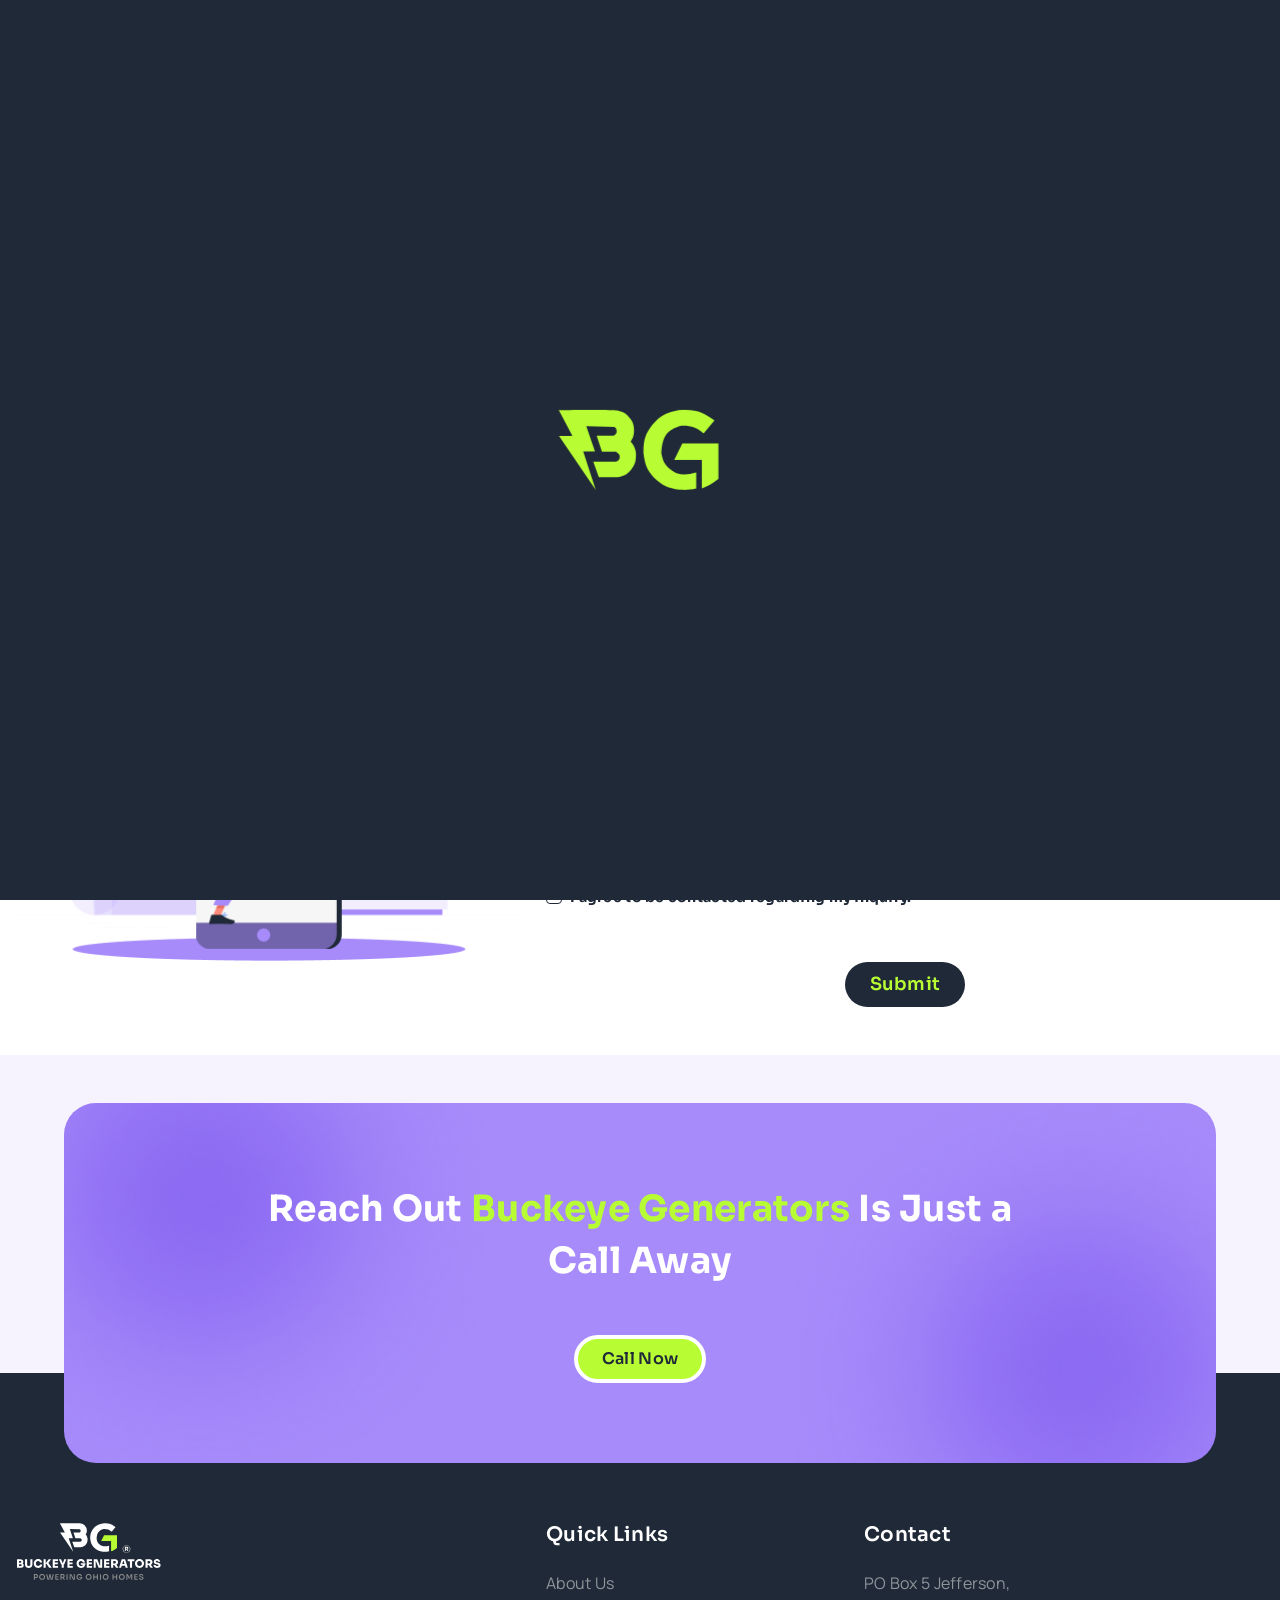
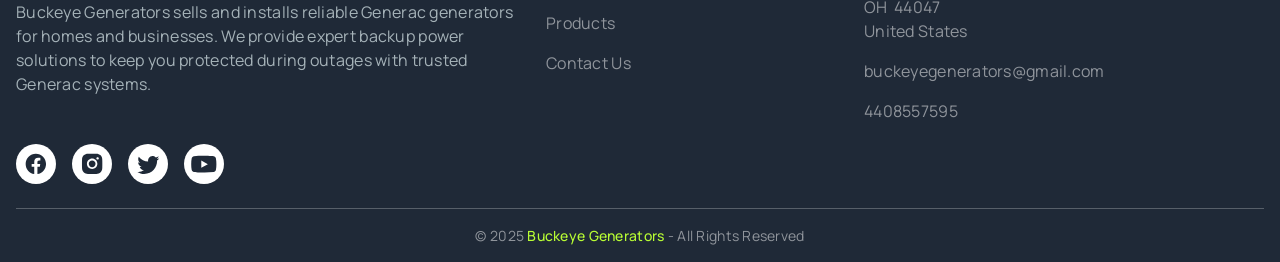
<file: html/contact-us.html>
<!DOCTYPE html>
<html lang="en">
   <head>
      <meta charset="UTF-8" />
      <meta name="viewport" content="width=device-width, initial-scale=1.0" />
      <!-- Website Favicon  -->
      <link rel="icon" href="../img/favicon.svg" />
      <!-- Bootstrap CSS File -->
      <link rel="stylesheet" href="../css/bootstrap.min.css" />
      <!-- Swiper JS CSS File -->
      <link
         rel="stylesheet"
         href="https://cdn.jsdelivr.net/npm/swiper@10/swiper-bundle.min.css"
      />
      <!-- Common Element CSS File -->
      <link rel="stylesheet" href="../css/common.css" />
      <!-- Custom CSS File -->
      <link rel="stylesheet" href="../css/style.css" />
      <title>Buckeye Generators | Generac Power Systems</title>
   </head>
   <body>
      <!-- Header Start -->
      <header
         class="bg-white py-2 px-3 position-sticky z-3 top-0 custom-shadow"
      >
         <!-- Navigation Bar -->
         <nav class="navbar navbar-expand-lg p-0 max-w-xxl">
            <div class="container-fluid p-0">
               <a class="navbar-brand" href="../html/contact-us.html">
                  <img
                     src="../img/logo.svg"
                     alt="Logo"
                     class="img-fluid logo"
                  />
               </a>
               <button
                  class="navbar-toggler border-0 shadow-none p-0"
                  type="button"
                  data-bs-toggle="offcanvas"
                  data-bs-target="#offcanvasNavbar"
                  aria-controls="offcanvasNavbar"
                  aria-label="Toggle navigation"
               >
                  <img src="../img/icon/ic-toggle-menu.svg" alt="" width="26" />
               </button>
               <div
                  class="offcanvas offcanvas-end"
                  tabindex="-1"
                  id="offcanvasNavbar"
                  aria-labelledby="offcanvasNavbarLabel"
               >
                  <div class="offcanvas-header">
                     <div class="offcanvas-title" id="offcanvasNavbarLabel">
                        <img
                           src="../img/logo.svg"
                           alt="Logo"
                           class="img-fluid logo"
                        />
                     </div>
                     <button
                        type="button"
                        class="btn-close shadow-none border-0 opacity-100"
                        data-bs-dismiss="offcanvas"
                        aria-label="Close"
                     ></button>
                  </div>
                  <div class="offcanvas-body">
                     <ul
                        class="navbar-nav justify-content-center align-items-lg-center gap-xl-3 gap-2 flex-grow-1 pe-3"
                     >
                        <li class="nav-item">
                           <a
                              class="nav-link px-4 py-2 rounded-pill fw-semibold"
                              aria-current="page"
                              href="../html/index.html"
                              >Home</a
                           >
                        </li>
                        <li class="nav-item">
                           <a
                              class="nav-link px-4 py-2 rounded-pill fw-semibold"
                              href="../html/about-us.html"
                              >About Us</a
                           >
                        </li>
                        <li class="nav-item">
                           <a
                              class="nav-link px-4 py-2 rounded-pill fw-semibold"
                              href="../html/products.html"
                              >Products</a
                           >
                        </li>
                        <li class="nav-item">
                           <a
                              class="nav-link px-4 py-2 rounded-pill fw-semibold active"
                              href="../html/contact-us.html"
                              >Contact Us</a
                           >
                        </li>
                     </ul>
                     <a
                        href="tel:4408557595"
                        class="text-decoration-none btn primary-btn py-2 px-4 rounded-pill d-flex align-items-center gap-2 mt-lg-0 mt-4"
                     >
                        <img src="../img/icon/ic-phone.svg" alt="Phone Icon" />
                        4408557595</a
                     >
                  </div>

                  <div class="offcanvas-footer text-center d-lg-none d-block">
                     <p class="px-3 py-2 mb-0">
                        &copy;2025
                        <span class="fw-semibold">Buckeye Generators</span> -
                        All Rights Reserved
                     </p>
                  </div>
               </div>
            </div>
         </nav>
      </header>
      <!-- Header End -->

      <!-- Hero Section Start -->
      <section
         class="about-hero-sec custom-shadow px-3 position-relative d-flex align-items-center justify-content-center overflow-hidden"
      >
         <h1 class="heading-font text-center fw-bold main-heading lh-sm z-1">
            Need Help? <br />
            <span class="secondary-text text-shadow"> Let’s Talk</span>
         </h1>

         <!-- Background Effect Shades -->
         <img
            src="../img/cta/bg-effect.png"
            alt="Background Effect"
            class="position-absolute effect-left d-md-block d-none"
         />

         <img
            src="../img/cta/bg-effect.png"
            alt="Background Effect"
            class="position-absolute effect-right d-md-block d-none"
         />
      </section>
      <!-- Hero Section End -->

      <!-- Contact Us Form Section Start -->
      <section class="bg-white py-5">
         <div class="max-w-xxl px-3">
            <h2
               class="text-center heading-font fw-bold sub-heading1 mb-sm-5 mb-4"
            >
               Get In Touch
            </h2>

            <div class="row g-4 justify-content-center">
               <div class="col-md-5 col-sm-8 order-md-1 order-2">
                  <img
                     src="../img/contact-us/1.png"
                     alt="Contact Illustration"
                     class="w-100 img-fluid"
                  />
               </div>

               <div class="col-md-7 order-md-2 order-1">
                  <form class="row g-3">
                     <div class="col-sm-6">
                        <label
                           for="fname"
                           class="form-label fw-bold heading-font mb-1"
                           >First Name<span>*</span></label
                        >
                        <input
                           type="text"
                           class="form-control shadow-none rounded-3 custom-shadow form-input"
                           id="fname"
                           name="fname"
                           required
                        />
                     </div>

                     <div class="col-sm-6">
                        <label
                           for="lname"
                           class="form-label fw-bold heading-font mb-1"
                           >Last Name</label
                        >
                        <input
                           type="text"
                           class="form-control shadow-none rounded-3 custom-shadow form-input"
                           id="lname"
                           name="lname"
                        />
                     </div>

                     <div class="col-sm-6">
                        <label
                           for="phone"
                           class="form-label fw-bold heading-font mb-1"
                           >Phone<span>*</span></label
                        >
                        <input
                           type="text"
                           class="form-control shadow-none rounded-3 custom-shadow form-input"
                           id="phone"
                           name="phone"
                           required
                        />
                     </div>

                     <div class="col-sm-6">
                        <label
                           for="email"
                           class="form-label fw-bold heading-font mb-1"
                           >Email<span>*</span></label
                        >
                        <input
                           type="email"
                           class="form-control shadow-none rounded-3 custom-shadow form-input"
                           id="email"
                           name="email"
                           required
                        />
                     </div>

                     <div class="col-12">
                        <label
                           for="interest"
                           class="form-label fw-bold heading-font mb-1"
                           >What product are you interest in</label
                        >
                        <textarea
                           class="form-control shadow-none rounded-3 custom-shadow form-input"
                           id="interest"
                           rows="3"
                           style="height: auto; resize: none"
                        ></textarea>
                     </div>

                     <div class="col-12">
                        <div class="form-check">
                           <input
                              class="form-check-input shadow-none"
                              type="checkbox"
                              value=""
                              id="inquiryCheck"
                           />
                           <label
                              class="form-check-label fw-bold heading-font mb-1 small"
                              for="inquiryCheck"
                           >
                              I agree to be contacted regarding my inquiry.
                           </label>
                        </div>
                     </div>

                     <button
                        type="submit"
                        class="btn primary-btn py-2 px-4 rounded-pill mt-sm-5 mt-4 heading-font fw-semibold mx-auto col-auto"
                        style="font-size: var(--fs-18)"
                     >
                        Submit
                     </button>
                  </form>
               </div>
            </div>
         </div>
      </section>
      <!-- Contact Us Form Section End -->

      <!-- CTA Section Start -->
      <section
         class="cta-sec mx-auto rounded-5 position-relative overflow-hidden mt-5"
      >
         <div
            class="position-relative z-1 d-flex align-items-center justify-content-center flex-column"
         >
            <h2
               class="fw-bold col-xxl-6 col-lg-9 text-center mx-auto text-white heading-font cta-heading mb-0"
            >
               Reach Out
               <span class="secondary-text">Buckeye Generators</span> Is Just a
               Call Away
            </h2>
            <a
               href="tel:4408557595"
               class="btn secondary-btn px-4 py-2 fw-semibold rounded-pill mt-sm-5 mt-4 border border-4 border-white"
            >
               Call Now
            </a>
         </div>

         <!-- Background Effect Shades -->
         <img
            src="../img/cta/bg-effect.png"
            alt="Background Effect"
            class="position-absolute effect-left"
         />

         <img
            src="../img/cta/bg-effect.png"
            alt="Background Effect"
            class="position-absolute effect-right"
         />
      </section>
      <!-- CTA Section End -->

      <!-- Footer Start -->
      <footer class="primary-bg pb-3">
         <div class="max-w-xxl px-3">
            <div class="row g-4 justify-content-between">
               <div class="col-md-5 text-md-start text-center">
                  <a href="../html/contact-us.html">
                     <img
                        src="../img/logo-white.svg"
                        alt="Logo"
                        class="logo mb-3"
                     />
                  </a>
                  <p class="paragraph-text mb-sm-5 mb-4">
                     Buckeye Generators sells and installs reliable Generac
                     generators for homes and businesses. We provide expert
                     backup power solutions to keep you protected during outages
                     with trusted Generac systems.
                  </p>

                  <div
                     class="d-md-flex d-none gap-3 align-items-center justify-content-start social-links"
                  >
                     <a
                        href="#"
                        class="bg-white d-flex justify-content-center align-items-center rounded-circle"
                     >
                        <img src="../img/icon/ic-fb.svg" alt="Facebook Icon" />
                     </a>
                     <a
                        href="#"
                        class="bg-white d-flex justify-content-center align-items-center rounded-circle"
                     >
                        <img
                           src="../img/icon/ic-insta.svg"
                           alt="Instagram Icon"
                        />
                     </a>
                     <a
                        href="#"
                        class="bg-white d-flex justify-content-center align-items-center rounded-circle"
                     >
                        <img
                           src="../img/icon/ic-twitter.svg"
                           alt="Twitter Icon"
                        />
                     </a>
                     <a
                        href="#"
                        class="bg-white d-flex justify-content-center align-items-center rounded-circle"
                     >
                        <img
                           src="../img/icon/ic-youtube.svg"
                           alt="Youtube Icon"
                        />
                     </a>
                  </div>
               </div>

               <div class="col-md-3 col-6">
                  <h5 class="text-white fw-semibold heading-font fs-20 mb-3">
                     Quick Links
                  </h5>

                  <ul class="navbar-nav">
                     <li>
                        <a
                           href="../html/about-us.html"
                           class="text-white-50 nav-link"
                           >About Us</a
                        >
                     </li>

                     <li>
                        <a
                           href="../html/products.html"
                           class="text-white-50 nav-link"
                           >Products</a
                        >
                     </li>
                     <li>
                        <a
                           href="../html/contact-us.html"
                           class="text-white-50 nav-link"
                           >Contact Us</a
                        >
                     </li>
                  </ul>
               </div>

               <div class="col-md-3 col-6">
                  <h5 class="text-white fw-semibold heading-font fs-20 mb-3">
                     Contact
                  </h5>

                  <ul class="navbar-nav">
                     <li>
                        <address
                           class="text-white-50 nav-link mb-0 cursor-pointer"
                        >
                           PO Box 5 Jefferson, <br />
                           OH  44047 <br />
                           United States
                        </address>
                     </li>

                     <li>
                        <a
                           href="mailto:buckeyegenerators@gmail.com"
                           class="text-white-50 nav-link"
                           >buckeyegenerators@gmail.com
                        </a>
                     </li>
                     <li>
                        <a href="tel:4408557595" class="text-white-50 nav-link">
                           4408557595</a
                        >
                     </li>
                  </ul>
               </div>

               <div class="col">
                  <div
                     class="d-md-none d-flex gap-3 align-items-center justify-content-center social-links"
                  >
                     <a
                        href="#"
                        class="bg-white d-flex justify-content-center align-items-center rounded-circle"
                     >
                        <img src="../img/icon/ic-fb.svg" alt="Facebook Icon" />
                     </a>
                     <a
                        href="#"
                        class="bg-white d-flex justify-content-center align-items-center rounded-circle"
                     >
                        <img
                           src="../img/icon/ic-insta.svg"
                           alt="Instagram Icon"
                        />
                     </a>
                     <a
                        href="#"
                        class="bg-white d-flex justify-content-center align-items-center rounded-circle"
                     >
                        <img
                           src="../img/icon/ic-twitter.svg"
                           alt="Twitter Icon"
                        />
                     </a>
                     <a
                        href="#"
                        class="bg-white d-flex justify-content-center align-items-center rounded-circle"
                     >
                        <img
                           src="../img/icon/ic-youtube.svg"
                           alt="Youtube Icon"
                        />
                     </a>
                  </div>
               </div>
            </div>

            <hr class="text-white mt-4" />
            <p class="text-white-50 small text-center mb-0">
               © 2025
               <span class="secondary-text fw-medium">Buckeye Generators</span>
               - All Rights Reserved
            </p>
         </div>
      </footer>
      <!-- Footer End -->

      <!-- Page Loading Section Start -->
      <section
         id="page-loader"
         class="position-fixed top-0 start-0 w-100 min-vh-100 primary-bg d-flex justify-content-center align-items-center"
         style="z-index: 9999"
      >
         <img src="../img/favicon.svg" alt="Logo" class="loader-animation" />
      </section>
      <!-- Page Loading Section End -->

      <!-- Back to top button Start -->
      <button
         id="back-to-top"
         class="btn p-0 bg-transparent position-fixed back2top border-0 shadow-none z-5 d-none"
         aria-label="Back to top"
      >
         <img
            src="../img/icon/ic-back2top.svg"
            alt="Back to top"
            style="width: 100%; height: 100%"
            class="rounded-circle"
         />
      </button>
      <!-- Back to top button End -->

      <!-- JavaScript Scripts -->
      <script src="../js/main.js"></script>
      <script src="https://cdn.jsdelivr.net/npm/@popperjs/core@2.11.8/dist/umd/popper.min.js"></script>
      <script src="https://cdn.jsdelivr.net/npm/bootstrap@5.3.6/dist/js/bootstrap.min.js"></script>
      <!-- Swiper JS -->
      <script src="https://cdn.jsdelivr.net/npm/swiper@11/swiper-bundle.min.js"></script>

      <script>
         const swiper = new Swiper(".mySwiper", {
            slidesPerView: 3,
            spaceBetween: 20,
            pagination: {
               el: ".swiper-pagination",
               clickable: true,
            },
            loop: true,
            autoplay: {
               delay: 3000,
               disableOnInteraction: false,
            },
            breakpoints: {
               // Responsive behavior
               1024: {
                  slidesPerView: 3,
               },
               768: {
                  slidesPerView: 2,
               },
               624: {
                  slidesPerView: 2,
               },
               0: {
                  slidesPerView: 1,
               },
            },
         });
      </script>
   </body>
</html>
</file>
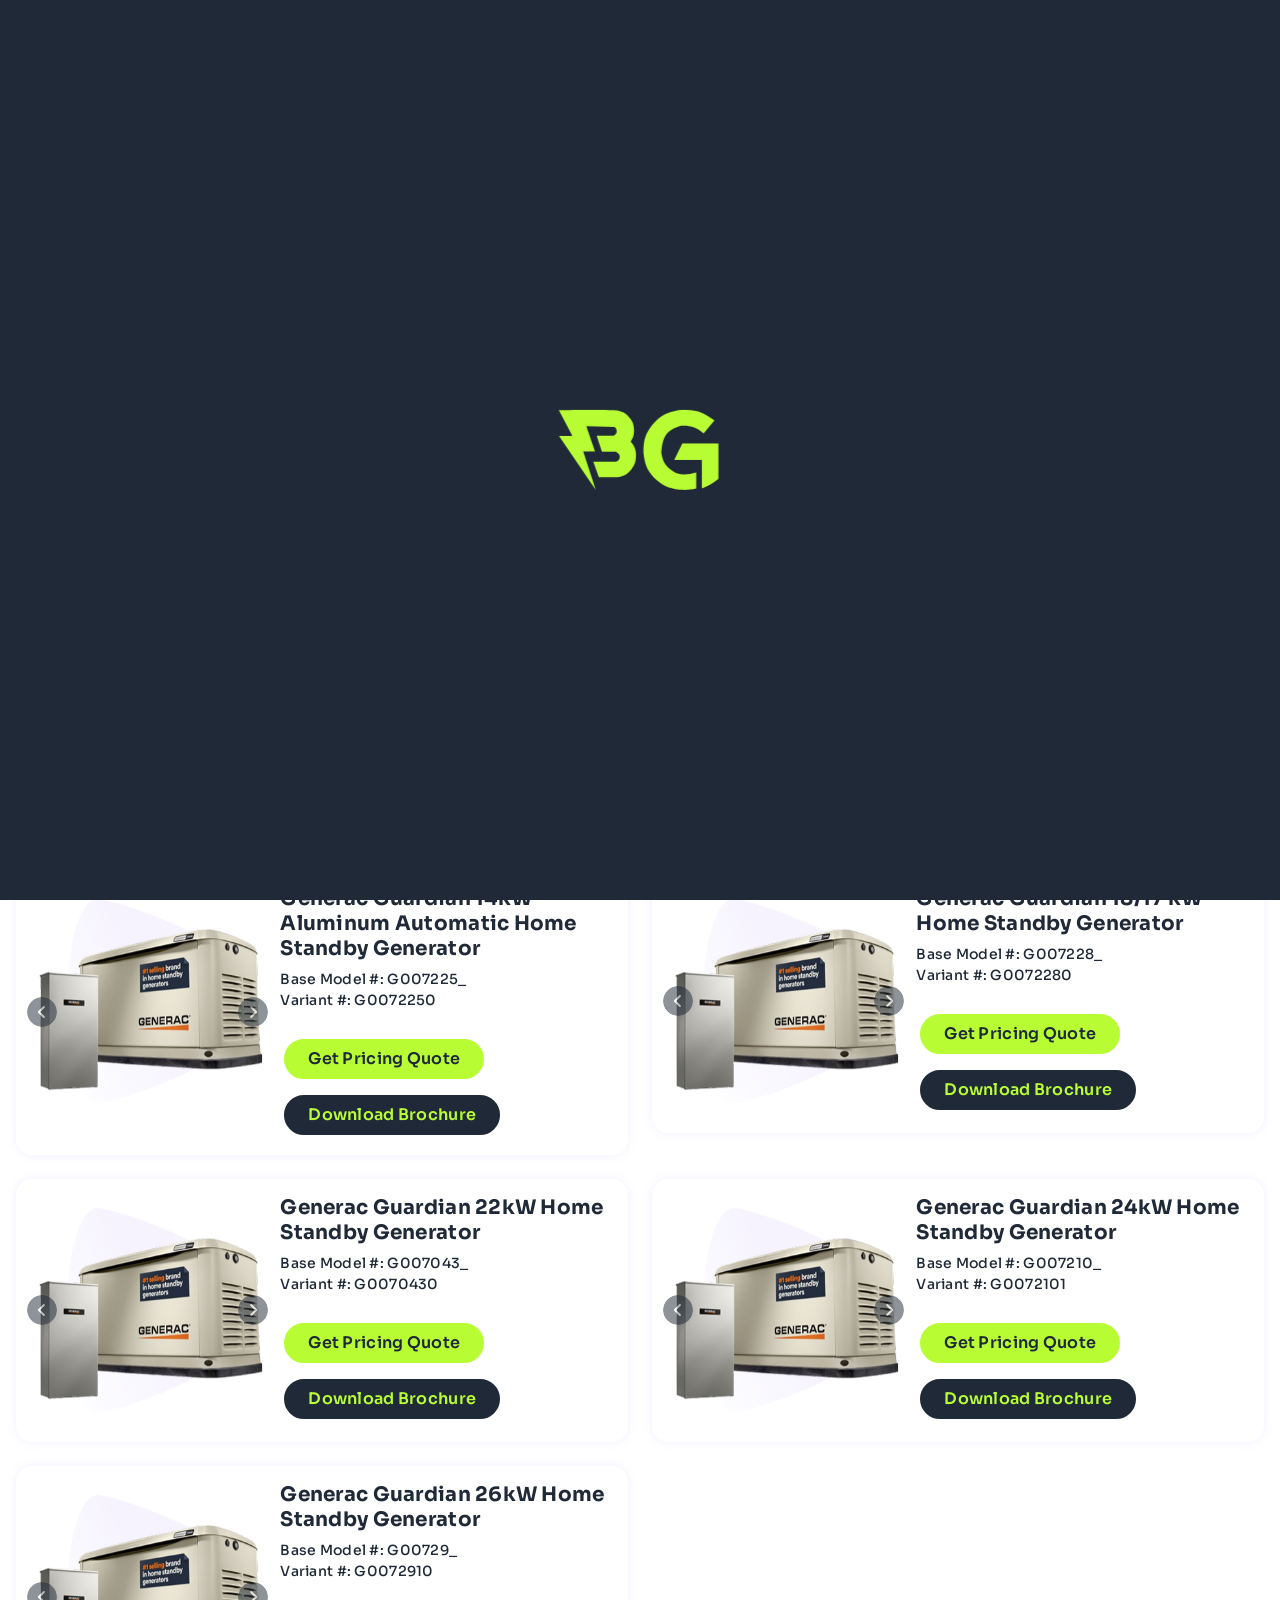
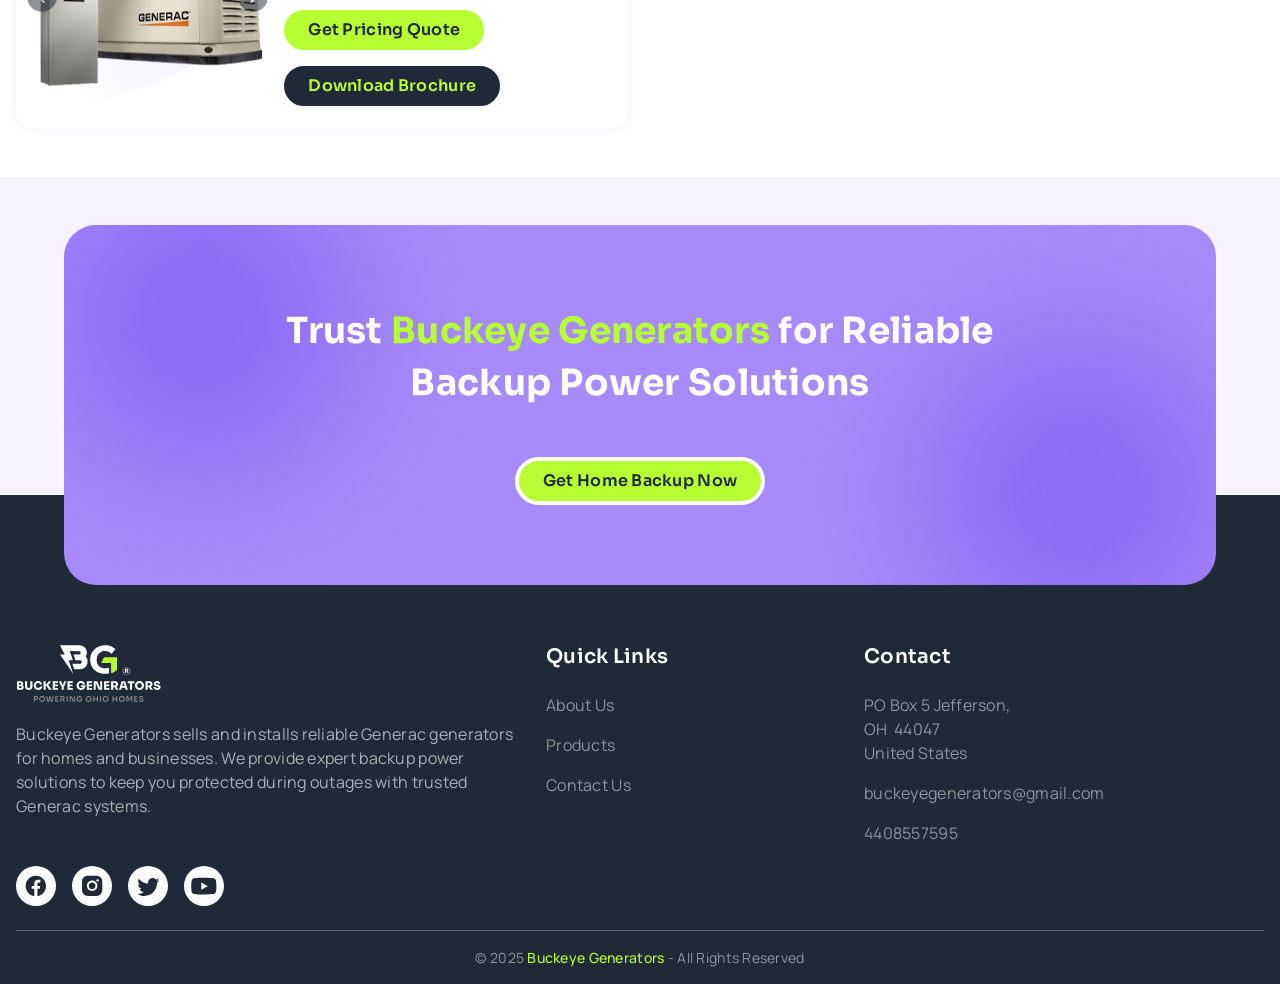
<file: html/products.html>
<!DOCTYPE html>
<html lang="en">
   <head>
      <meta charset="UTF-8" />
      <meta name="viewport" content="width=device-width, initial-scale=1.0" />
      <!-- Website Favicon  -->
      <link rel="icon" href="../img/favicon.svg" />
      <!-- Bootstrap CSS File -->
      <link rel="stylesheet" href="../css/bootstrap.min.css" />
      <!-- Swiper JS CSS File -->
      <link
         rel="stylesheet"
         href="https://cdn.jsdelivr.net/npm/swiper@10/swiper-bundle.min.css"
      />
      <!-- Common Element CSS File -->
      <link rel="stylesheet" href="../css/common.css" />
      <!-- Custom CSS File -->
      <link rel="stylesheet" href="../css/style.css" />
      <title>Buckeye Generators | Generac Power Systems</title>
   </head>
   <body>
      <!-- Header Start -->
      <header
         class="bg-white py-2 px-3 position-sticky z-3 top-0 custom-shadow"
      >
         <!-- Navigation Bar -->
         <nav class="navbar navbar-expand-lg p-0 max-w-xxl">
            <div class="container-fluid p-0">
               <a class="navbar-brand" href="../html/products.html">
                  <img
                     src="../img/logo.svg"
                     alt="Logo"
                     class="img-fluid logo"
                  />
               </a>
               <button
                  class="navbar-toggler border-0 shadow-none p-0"
                  type="button"
                  data-bs-toggle="offcanvas"
                  data-bs-target="#offcanvasNavbar"
                  aria-controls="offcanvasNavbar"
                  aria-label="Toggle navigation"
               >
                  <img src="../img/icon/ic-toggle-menu.svg" alt="" width="26" />
               </button>
               <div
                  class="offcanvas offcanvas-end"
                  tabindex="-1"
                  id="offcanvasNavbar"
                  aria-labelledby="offcanvasNavbarLabel"
               >
                  <div class="offcanvas-header">
                     <div class="offcanvas-title" id="offcanvasNavbarLabel">
                        <img
                           src="../img/logo.svg"
                           alt="Logo"
                           class="img-fluid logo"
                        />
                     </div>
                     <button
                        type="button"
                        class="btn-close shadow-none border-0 opacity-100"
                        data-bs-dismiss="offcanvas"
                        aria-label="Close"
                     ></button>
                  </div>
                  <div class="offcanvas-body">
                     <ul
                        class="navbar-nav justify-content-center align-items-lg-center gap-xl-3 gap-2 flex-grow-1 pe-3"
                     >
                        <li class="nav-item">
                           <a
                              class="nav-link px-4 py-2 rounded-pill fw-semibold"
                              aria-current="page"
                              href="../html/index.html"
                              >Home</a
                           >
                        </li>
                        <li class="nav-item">
                           <a
                              class="nav-link px-4 py-2 rounded-pill fw-semibold"
                              href="../html/about-us.html"
                              >About Us</a
                           >
                        </li>
                        <li class="nav-item">
                           <a
                              class="nav-link px-4 py-2 rounded-pill fw-semibold active"
                              href="../html/products.html"
                              >Products</a
                           >
                        </li>
                        <li class="nav-item">
                           <a
                              class="nav-link px-4 py-2 rounded-pill fw-semibold"
                              href="../html/contact-us.html"
                              >Contact Us</a
                           >
                        </li>
                     </ul>
                     <a
                        href="tel:4408557595"
                        class="text-decoration-none btn primary-btn py-2 px-4 rounded-pill d-flex align-items-center gap-2 mt-lg-0 mt-4"
                     >
                        <img src="../img/icon/ic-phone.svg" alt="Phone Icon" />
                        4408557595</a
                     >
                  </div>

                  <div class="offcanvas-footer text-center d-lg-none d-block">
                     <p class="px-3 py-2 mb-0">
                        &copy;2025
                        <span class="fw-semibold">Buckeye Generators</span> -
                        All Rights Reserved
                     </p>
                  </div>
               </div>
            </div>
         </nav>
      </header>
      <!-- Header End -->

      <!-- Hero Section Start -->
      <section
         class="about-hero-sec custom-shadow px-3 position-relative d-flex align-items-center justify-content-center overflow-hidden"
      >
         <h1 class="heading-font text-center fw-bold main-heading lh-sm z-1">
            Generac Air-Cooled <br />
            <span class="secondary-text text-shadow">Power Solutions </span>
         </h1>

         <!-- Background Effect Shades -->
         <img
            src="../img/cta/bg-effect.png"
            alt="Background Effect"
            class="position-absolute effect-left d-md-block d-none"
         />

         <img
            src="../img/cta/bg-effect.png"
            alt="Background Effect"
            class="position-absolute effect-right d-md-block d-none"
         />
      </section>
      <!-- Hero Section End -->

      <!-- Products Section Start -->
      <section class="bg-white py-5">
         <div class="max-w-xxl px-3">
            <h2
               class="text-center heading-font fw-bold sub-heading1 mb-sm-5 mb-4"
            >
               Standby Generators
            </h2>

            <div class="row g-4">
               <div class="col-lg-6">
                  <div class="custom-shadow p-3 rounded-4">
                     <div class="row g-3">
                        <div
                           id="product1Carousel"
                           class="carousel slide col-sm-5 rounded-4"
                           data-bs-ride="carousel"
                        >
                           <div class="carousel-inner">
                              <div class="carousel-item active h-100">
                                 <img
                                    src="../img/products/product1.png"
                                    class="d-block w-100 img-fluid h-100 object-fit-scale"
                                    alt="Product Image"
                                 />
                              </div>

                              <div class="carousel-item h-100">
                                 <img
                                    src="../img/products/details/1.png"
                                    class="d-block w-100 img-fluid h-100 object-fit-scale"
                                    alt="Product Image"
                                 />
                              </div>

                              <div class="carousel-item h-100">
                                 <img
                                    src="../img/products/details/2.png"
                                    class="d-block w-100 img-fluid h-100 object-fit-scale"
                                    alt="Product Image"
                                 />
                              </div>

                              <div class="carousel-item h-100">
                                 <img
                                    src="../img/products/details/3.png"
                                    class="d-block w-100 img-fluid h-100 object-fit-scale"
                                    alt="Product Image"
                                 />
                              </div>

                              <div class="carousel-item h-100">
                                 <img
                                    src="../img/products/details/4.png"
                                    class="d-block w-100 img-fluid h-100 object-fit-scale"
                                    alt="Product Image"
                                 />
                              </div>

                              <div class="carousel-item h-100">
                                 <img
                                    src="../img/products/details/5.png"
                                    class="d-block w-100 img-fluid h-100 object-fit-scale"
                                    alt="Product Image"
                                 />
                              </div>

                              <div class="carousel-item h-100">
                                 <img
                                    src="../img/products/details/6.png"
                                    class="d-block w-100 img-fluid h-100 object-fit-scale"
                                    alt="Product Image"
                                 />
                              </div>

                              <div class="carousel-item h-100">
                                 <img
                                    src="../img/products/details/7.png"
                                    class="d-block w-100 img-fluid h-100 object-fit-scale"
                                    alt="Product Image"
                                 />
                              </div>
                           </div>
                           <button
                              class="carousel-control-prev"
                              type="button"
                              data-bs-target="#product1Carousel"
                              data-bs-slide="prev"
                           >
                              <span
                                 class="carousel-control-prev-icon"
                                 aria-hidden="true"
                              ></span>
                              <span class="visually-hidden">Previous</span>
                           </button>
                           <button
                              class="carousel-control-next"
                              type="button"
                              data-bs-target="#product1Carousel"
                              data-bs-slide="next"
                           >
                              <span
                                 class="carousel-control-next-icon"
                                 aria-hidden="true"
                              ></span>
                              <span class="visually-hidden">Next</span>
                           </button>
                        </div>

                        <div class="col-sm-7">
                           <h5 class="fw-bold heading-font lh-sm mb-2">
                              Generac Guardian 10kW Home Standby Generator
                           </h5>

                           <p class="mb-0 small heading-font fw-medium">
                              Base Model #: G007172_
                           </p>
                           <p class="mb-0 small heading-font fw-medium">
                              Variant #: G0071720
                           </p>

                           <div
                              class="d-flex align-items-center gap-2 flex-wrap mt-4"
                           >
                              <button
                                 class="btn secondary-btn px-4 py-2 fw-semibold rounded-pill border border-4 border-white"
                                 data-bs-toggle="modal"
                                 data-bs-target="#pricingModal"
                              >
                                 Get Pricing Quote
                              </button>

                              <button
                                 class="btn primary-btn px-4 py-2 fw-semibold rounded-pill border border-4 border-white text-nowrap"
                              >
                                 Download Brochure
                              </button>
                           </div>
                        </div>
                     </div>
                  </div>
               </div>

               <div class="col-lg-6">
                  <div class="custom-shadow p-3 rounded-4">
                     <div class="row g-3">
                        <div
                           id="product2Carousel"
                           class="carousel slide col-sm-5 rounded-4"
                           data-bs-ride="carousel"
                        >
                           <div class="carousel-inner">
                              <div class="carousel-item active h-100">
                                 <img
                                    src="../img/products/product2.png"
                                    class="d-block w-100 img-fluid h-100 object-fit-scale"
                                    alt="Product Image"
                                 />
                              </div>

                              <div class="carousel-item h-100">
                                 <img
                                    src="../img/products/details/1.png"
                                    class="d-block w-100 img-fluid h-100 object-fit-scale"
                                    alt="Product Image"
                                 />
                              </div>

                              <div class="carousel-item h-100">
                                 <img
                                    src="../img/products/details/2.png"
                                    class="d-block w-100 img-fluid h-100 object-fit-scale"
                                    alt="Product Image"
                                 />
                              </div>

                              <div class="carousel-item h-100">
                                 <img
                                    src="../img/products/details/3.png"
                                    class="d-block w-100 img-fluid h-100 object-fit-scale"
                                    alt="Product Image"
                                 />
                              </div>

                              <div class="carousel-item h-100">
                                 <img
                                    src="../img/products/details/4.png"
                                    class="d-block w-100 img-fluid h-100 object-fit-scale"
                                    alt="Product Image"
                                 />
                              </div>

                              <div class="carousel-item h-100">
                                 <img
                                    src="../img/products/details/5.png"
                                    class="d-block w-100 img-fluid h-100 object-fit-scale"
                                    alt="Product Image"
                                 />
                              </div>

                              <div class="carousel-item h-100">
                                 <img
                                    src="../img/products/details/6.png"
                                    class="d-block w-100 img-fluid h-100 object-fit-scale"
                                    alt="Product Image"
                                 />
                              </div>

                              <div class="carousel-item h-100">
                                 <img
                                    src="../img/products/details/7.png"
                                    class="d-block w-100 img-fluid h-100 object-fit-scale"
                                    alt="Product Image"
                                 />
                              </div>
                           </div>
                           <button
                              class="carousel-control-prev"
                              type="button"
                              data-bs-target="#product2Carousel"
                              data-bs-slide="prev"
                           >
                              <span
                                 class="carousel-control-prev-icon"
                                 aria-hidden="true"
                              ></span>
                              <span class="visually-hidden">Previous</span>
                           </button>
                           <button
                              class="carousel-control-next"
                              type="button"
                              data-bs-target="#product2Carousel"
                              data-bs-slide="next"
                           >
                              <span
                                 class="carousel-control-next-icon"
                                 aria-hidden="true"
                              ></span>
                              <span class="visually-hidden">Next</span>
                           </button>
                        </div>

                        <div class="col-sm-7">
                           <h5 class="fw-bold heading-font lh-sm mb-2">
                              Generac Guardian 14kW Home Standby Generator
                           </h5>

                           <p class="mb-0 small heading-font fw-medium">
                              Base Model #: G0072240_
                           </p>
                           <p class="mb-0 small heading-font fw-medium">
                              Variant #: G0072240
                           </p>

                           <div
                              class="d-flex align-items-center gap-2 flex-wrap mt-4"
                           >
                              <button
                                 class="btn secondary-btn px-4 py-2 fw-semibold rounded-pill border border-4 border-white"
                                 data-bs-toggle="modal"
                                 data-bs-target="#pricingModal"
                              >
                                 Get Pricing Quote
                              </button>

                              <button
                                 class="btn primary-btn px-4 py-2 fw-semibold rounded-pill border border-4 border-white text-nowrap"
                              >
                                 Download Brochure
                              </button>
                           </div>
                        </div>
                     </div>
                  </div>
               </div>

               <div class="col-lg-6">
                  <div class="custom-shadow p-3 rounded-4">
                     <div class="row g-3">
                        <div
                           id="product3Carousel"
                           class="carousel slide col-sm-5 rounded-4"
                           data-bs-ride="carousel"
                        >
                           <div class="carousel-inner">
                              <div class="carousel-item active h-100">
                                 <img
                                    src="../img/products/product2.png"
                                    class="d-block w-100 img-fluid h-100 object-fit-scale"
                                    alt="Product Image"
                                 />
                              </div>

                              <div class="carousel-item h-100">
                                 <img
                                    src="../img/products/details/1.png"
                                    class="d-block w-100 img-fluid h-100 object-fit-scale"
                                    alt="Product Image"
                                 />
                              </div>

                              <div class="carousel-item h-100">
                                 <img
                                    src="../img/products/details/2.png"
                                    class="d-block w-100 img-fluid h-100 object-fit-scale"
                                    alt="Product Image"
                                 />
                              </div>

                              <div class="carousel-item h-100">
                                 <img
                                    src="../img/products/details/3.png"
                                    class="d-block w-100 img-fluid h-100 object-fit-scale"
                                    alt="Product Image"
                                 />
                              </div>

                              <div class="carousel-item h-100">
                                 <img
                                    src="../img/products/details/4.png"
                                    class="d-block w-100 img-fluid h-100 object-fit-scale"
                                    alt="Product Image"
                                 />
                              </div>

                              <div class="carousel-item h-100">
                                 <img
                                    src="../img/products/details/5.png"
                                    class="d-block w-100 img-fluid h-100 object-fit-scale"
                                    alt="Product Image"
                                 />
                              </div>

                              <div class="carousel-item h-100">
                                 <img
                                    src="../img/products/details/6.png"
                                    class="d-block w-100 img-fluid h-100 object-fit-scale"
                                    alt="Product Image"
                                 />
                              </div>

                              <div class="carousel-item h-100">
                                 <img
                                    src="../img/products/details/7.png"
                                    class="d-block w-100 img-fluid h-100 object-fit-scale"
                                    alt="Product Image"
                                 />
                              </div>
                           </div>
                           <button
                              class="carousel-control-prev"
                              type="button"
                              data-bs-target="#product3Carousel"
                              data-bs-slide="prev"
                           >
                              <span
                                 class="carousel-control-prev-icon"
                                 aria-hidden="true"
                              ></span>
                              <span class="visually-hidden">Previous</span>
                           </button>
                           <button
                              class="carousel-control-next"
                              type="button"
                              data-bs-target="#product3Carousel"
                              data-bs-slide="next"
                           >
                              <span
                                 class="carousel-control-next-icon"
                                 aria-hidden="true"
                              ></span>
                              <span class="visually-hidden">Next</span>
                           </button>
                        </div>

                        <div class="col-sm-7">
                           <h5 class="fw-bold heading-font lh-sm mb-2">
                              Generac Guardian 14kW Aluminum Automatic Home
                              Standby Generator
                           </h5>

                           <p class="mb-0 small heading-font fw-medium">
                              Base Model #: G007225_
                           </p>
                           <p class="mb-0 small heading-font fw-medium">
                              Variant #: G0072250
                           </p>

                           <div
                              class="d-flex align-items-center gap-2 flex-wrap mt-4"
                           >
                              <button
                                 class="btn secondary-btn px-4 py-2 fw-semibold rounded-pill border border-4 border-white"
                                 data-bs-toggle="modal"
                                 data-bs-target="#pricingModal"
                              >
                                 Get Pricing Quote
                              </button>

                              <button
                                 class="btn primary-btn px-4 py-2 fw-semibold rounded-pill border border-4 border-white text-nowrap"
                              >
                                 Download Brochure
                              </button>
                           </div>
                        </div>
                     </div>
                  </div>
               </div>

               <div class="col-lg-6">
                  <div class="custom-shadow p-3 rounded-4">
                     <div class="row g-3">
                        <div
                           id="product4Carousel"
                           class="carousel slide col-sm-5 rounded-4"
                           data-bs-ride="carousel"
                        >
                           <div class="carousel-inner">
                              <div class="carousel-item active h-100">
                                 <img
                                    src="../img/products/product2.png"
                                    class="d-block w-100 img-fluid h-100 object-fit-scale"
                                    alt="Product Image"
                                 />
                              </div>

                              <div class="carousel-item h-100">
                                 <img
                                    src="../img/products/details/1.png"
                                    class="d-block w-100 img-fluid h-100 object-fit-scale"
                                    alt="Product Image"
                                 />
                              </div>

                              <div class="carousel-item h-100">
                                 <img
                                    src="../img/products/details/2.png"
                                    class="d-block w-100 img-fluid h-100 object-fit-scale"
                                    alt="Product Image"
                                 />
                              </div>

                              <div class="carousel-item h-100">
                                 <img
                                    src="../img/products/details/3.png"
                                    class="d-block w-100 img-fluid h-100 object-fit-scale"
                                    alt="Product Image"
                                 />
                              </div>

                              <div class="carousel-item h-100">
                                 <img
                                    src="../img/products/details/4.png"
                                    class="d-block w-100 img-fluid h-100 object-fit-scale"
                                    alt="Product Image"
                                 />
                              </div>

                              <div class="carousel-item h-100">
                                 <img
                                    src="../img/products/details/5.png"
                                    class="d-block w-100 img-fluid h-100 object-fit-scale"
                                    alt="Product Image"
                                 />
                              </div>

                              <div class="carousel-item h-100">
                                 <img
                                    src="../img/products/details/6.png"
                                    class="d-block w-100 img-fluid h-100 object-fit-scale"
                                    alt="Product Image"
                                 />
                              </div>

                              <div class="carousel-item h-100">
                                 <img
                                    src="../img/products/details/7.png"
                                    class="d-block w-100 img-fluid h-100 object-fit-scale"
                                    alt="Product Image"
                                 />
                              </div>
                           </div>
                           <button
                              class="carousel-control-prev"
                              type="button"
                              data-bs-target="#product4Carousel"
                              data-bs-slide="prev"
                           >
                              <span
                                 class="carousel-control-prev-icon"
                                 aria-hidden="true"
                              ></span>
                              <span class="visually-hidden">Previous</span>
                           </button>
                           <button
                              class="carousel-control-next"
                              type="button"
                              data-bs-target="#product4Carousel"
                              data-bs-slide="next"
                           >
                              <span
                                 class="carousel-control-next-icon"
                                 aria-hidden="true"
                              ></span>
                              <span class="visually-hidden">Next</span>
                           </button>
                        </div>

                        <div class="col-sm-7">
                           <h5 class="fw-bold heading-font lh-sm mb-2">
                              Generac Guardian 18/17 kW Home Standby Generator
                           </h5>

                           <p class="mb-0 small heading-font fw-medium">
                              Base Model #: G007228_
                           </p>
                           <p class="mb-0 small heading-font fw-medium">
                              Variant #: G0072280
                           </p>

                           <div
                              class="d-flex align-items-center gap-2 flex-wrap mt-4"
                           >
                              <button
                                 class="btn secondary-btn px-4 py-2 fw-semibold rounded-pill border border-4 border-white"
                                 data-bs-toggle="modal"
                                 data-bs-target="#pricingModal"
                              >
                                 Get Pricing Quote
                              </button>

                              <button
                                 class="btn primary-btn px-4 py-2 fw-semibold rounded-pill border border-4 border-white text-nowrap"
                              >
                                 Download Brochure
                              </button>
                           </div>
                        </div>
                     </div>
                  </div>
               </div>

               <div class="col-lg-6">
                  <div class="custom-shadow p-3 rounded-4">
                     <div class="row g-3">
                        <div
                           id="product5Carousel"
                           class="carousel slide col-sm-5 rounded-4"
                           data-bs-ride="carousel"
                        >
                           <div class="carousel-inner">
                              <div class="carousel-item active h-100">
                                 <img
                                    src="../img/products/product2.png"
                                    class="d-block w-100 img-fluid h-100 object-fit-scale"
                                    alt="Product Image"
                                 />
                              </div>

                              <div class="carousel-item h-100">
                                 <img
                                    src="../img/products/details/1.png"
                                    class="d-block w-100 img-fluid h-100 object-fit-scale"
                                    alt="Product Image"
                                 />
                              </div>

                              <div class="carousel-item h-100">
                                 <img
                                    src="../img/products/details/2.png"
                                    class="d-block w-100 img-fluid h-100 object-fit-scale"
                                    alt="Product Image"
                                 />
                              </div>

                              <div class="carousel-item h-100">
                                 <img
                                    src="../img/products/details/3.png"
                                    class="d-block w-100 img-fluid h-100 object-fit-scale"
                                    alt="Product Image"
                                 />
                              </div>

                              <div class="carousel-item h-100">
                                 <img
                                    src="../img/products/details/4.png"
                                    class="d-block w-100 img-fluid h-100 object-fit-scale"
                                    alt="Product Image"
                                 />
                              </div>

                              <div class="carousel-item h-100">
                                 <img
                                    src="../img/products/details/5.png"
                                    class="d-block w-100 img-fluid h-100 object-fit-scale"
                                    alt="Product Image"
                                 />
                              </div>

                              <div class="carousel-item h-100">
                                 <img
                                    src="../img/products/details/6.png"
                                    class="d-block w-100 img-fluid h-100 object-fit-scale"
                                    alt="Product Image"
                                 />
                              </div>

                              <div class="carousel-item h-100">
                                 <img
                                    src="../img/products/details/7.png"
                                    class="d-block w-100 img-fluid h-100 object-fit-scale"
                                    alt="Product Image"
                                 />
                              </div>
                           </div>
                           <button
                              class="carousel-control-prev"
                              type="button"
                              data-bs-target="#product5Carousel"
                              data-bs-slide="prev"
                           >
                              <span
                                 class="carousel-control-prev-icon"
                                 aria-hidden="true"
                              ></span>
                              <span class="visually-hidden">Previous</span>
                           </button>
                           <button
                              class="carousel-control-next"
                              type="button"
                              data-bs-target="#product5Carousel"
                              data-bs-slide="next"
                           >
                              <span
                                 class="carousel-control-next-icon"
                                 aria-hidden="true"
                              ></span>
                              <span class="visually-hidden">Next</span>
                           </button>
                        </div>

                        <div class="col-sm-7">
                           <h5 class="fw-bold heading-font lh-sm mb-2">
                              Generac Guardian 22kW Home Standby Generator
                           </h5>

                           <p class="mb-0 small heading-font fw-medium">
                              Base Model #: G007043_
                           </p>
                           <p class="mb-0 small heading-font fw-medium">
                              Variant #: G0070430
                           </p>

                           <div
                              class="d-flex align-items-center gap-2 flex-wrap mt-4"
                           >
                              <button
                                 class="btn secondary-btn px-4 py-2 fw-semibold rounded-pill border border-4 border-white"
                                 data-bs-toggle="modal"
                                 data-bs-target="#pricingModal"
                              >
                                 Get Pricing Quote
                              </button>

                              <button
                                 class="btn primary-btn px-4 py-2 fw-semibold rounded-pill border border-4 border-white text-nowrap"
                              >
                                 Download Brochure
                              </button>
                           </div>
                        </div>
                     </div>
                  </div>
               </div>

               <div class="col-lg-6">
                  <div class="custom-shadow p-3 rounded-4">
                     <div class="row g-3">
                        <div
                           id="product6Carousel"
                           class="carousel slide col-sm-5 rounded-4"
                           data-bs-ride="carousel"
                        >
                           <div class="carousel-inner">
                              <div class="carousel-item active h-100">
                                 <img
                                    src="../img/products/product2.png"
                                    class="d-block w-100 img-fluid h-100 object-fit-scale"
                                    alt="Product Image"
                                 />
                              </div>

                              <div class="carousel-item h-100">
                                 <img
                                    src="../img/products/details/1.png"
                                    class="d-block w-100 img-fluid h-100 object-fit-scale"
                                    alt="Product Image"
                                 />
                              </div>

                              <div class="carousel-item h-100">
                                 <img
                                    src="../img/products/details/2.png"
                                    class="d-block w-100 img-fluid h-100 object-fit-scale"
                                    alt="Product Image"
                                 />
                              </div>

                              <div class="carousel-item h-100">
                                 <img
                                    src="../img/products/details/3.png"
                                    class="d-block w-100 img-fluid h-100 object-fit-scale"
                                    alt="Product Image"
                                 />
                              </div>

                              <div class="carousel-item h-100">
                                 <img
                                    src="../img/products/details/4.png"
                                    class="d-block w-100 img-fluid h-100 object-fit-scale"
                                    alt="Product Image"
                                 />
                              </div>

                              <div class="carousel-item h-100">
                                 <img
                                    src="../img/products/details/5.png"
                                    class="d-block w-100 img-fluid h-100 object-fit-scale"
                                    alt="Product Image"
                                 />
                              </div>

                              <div class="carousel-item h-100">
                                 <img
                                    src="../img/products/details/6.png"
                                    class="d-block w-100 img-fluid h-100 object-fit-scale"
                                    alt="Product Image"
                                 />
                              </div>

                              <div class="carousel-item h-100">
                                 <img
                                    src="../img/products/details/7.png"
                                    class="d-block w-100 img-fluid h-100 object-fit-scale"
                                    alt="Product Image"
                                 />
                              </div>
                           </div>
                           <button
                              class="carousel-control-prev"
                              type="button"
                              data-bs-target="#product6Carousel"
                              data-bs-slide="prev"
                           >
                              <span
                                 class="carousel-control-prev-icon"
                                 aria-hidden="true"
                              ></span>
                              <span class="visually-hidden">Previous</span>
                           </button>
                           <button
                              class="carousel-control-next"
                              type="button"
                              data-bs-target="#product6Carousel"
                              data-bs-slide="next"
                           >
                              <span
                                 class="carousel-control-next-icon"
                                 aria-hidden="true"
                              ></span>
                              <span class="visually-hidden">Next</span>
                           </button>
                        </div>

                        <div class="col-sm-7">
                           <h5 class="fw-bold heading-font lh-sm mb-2">
                              Generac Guardian 24kW Home Standby Generator
                           </h5>

                           <p class="mb-0 small heading-font fw-medium">
                              Base Model #: G007210_
                           </p>
                           <p class="mb-0 small heading-font fw-medium">
                              Variant #: G0072101
                           </p>

                           <div
                              class="d-flex align-items-center gap-2 flex-wrap mt-4"
                           >
                              <button
                                 class="btn secondary-btn px-4 py-2 fw-semibold rounded-pill border border-4 border-white"
                                 data-bs-toggle="modal"
                                 data-bs-target="#pricingModal"
                              >
                                 Get Pricing Quote
                              </button>

                              <button
                                 class="btn primary-btn px-4 py-2 fw-semibold rounded-pill border border-4 border-white text-nowrap"
                              >
                                 Download Brochure
                              </button>
                           </div>
                        </div>
                     </div>
                  </div>
               </div>

               <div class="col-lg-6">
                  <div class="custom-shadow p-3 rounded-4">
                     <div class="row g-3">
                        <div
                           id="product6Carousel"
                           class="carousel slide col-sm-5 rounded-4"
                           data-bs-ride="carousel"
                        >
                           <div class="carousel-inner">
                              <div class="carousel-item active h-100">
                                 <img
                                    src="../img/products/product2.png"
                                    class="d-block w-100 img-fluid h-100 object-fit-scale"
                                    alt="Product Image"
                                 />
                              </div>

                              <div class="carousel-item h-100">
                                 <img
                                    src="../img/products/details/1.png"
                                    class="d-block w-100 img-fluid h-100 object-fit-scale"
                                    alt="Product Image"
                                 />
                              </div>

                              <div class="carousel-item h-100">
                                 <img
                                    src="../img/products/details/2.png"
                                    class="d-block w-100 img-fluid h-100 object-fit-scale"
                                    alt="Product Image"
                                 />
                              </div>

                              <div class="carousel-item h-100">
                                 <img
                                    src="../img/products/details/3.png"
                                    class="d-block w-100 img-fluid h-100 object-fit-scale"
                                    alt="Product Image"
                                 />
                              </div>

                              <div class="carousel-item h-100">
                                 <img
                                    src="../img/products/details/4.png"
                                    class="d-block w-100 img-fluid h-100 object-fit-scale"
                                    alt="Product Image"
                                 />
                              </div>

                              <div class="carousel-item h-100">
                                 <img
                                    src="../img/products/details/5.png"
                                    class="d-block w-100 img-fluid h-100 object-fit-scale"
                                    alt="Product Image"
                                 />
                              </div>

                              <div class="carousel-item h-100">
                                 <img
                                    src="../img/products/details/6.png"
                                    class="d-block w-100 img-fluid h-100 object-fit-scale"
                                    alt="Product Image"
                                 />
                              </div>

                              <div class="carousel-item h-100">
                                 <img
                                    src="../img/products/details/7.png"
                                    class="d-block w-100 img-fluid h-100 object-fit-scale"
                                    alt="Product Image"
                                 />
                              </div>
                           </div>
                           <button
                              class="carousel-control-prev"
                              type="button"
                              data-bs-target="#product7Carousel"
                              data-bs-slide="prev"
                           >
                              <span
                                 class="carousel-control-prev-icon"
                                 aria-hidden="true"
                              ></span>
                              <span class="visually-hidden">Previous</span>
                           </button>
                           <button
                              class="carousel-control-next"
                              type="button"
                              data-bs-target="#product7Carousel"
                              data-bs-slide="next"
                           >
                              <span
                                 class="carousel-control-next-icon"
                                 aria-hidden="true"
                              ></span>
                              <span class="visually-hidden">Next</span>
                           </button>
                        </div>

                        <div class="col-sm-7">
                           <h5 class="fw-bold heading-font lh-sm mb-2">
                              Generac Guardian 26kW Home Standby Generator
                           </h5>

                           <p class="mb-0 small heading-font fw-medium">
                              Base Model #: G00729_
                           </p>
                           <p class="mb-0 small heading-font fw-medium">
                              Variant #: G0072910
                           </p>

                           <div
                              class="d-flex align-items-center gap-2 flex-wrap mt-4"
                           >
                              <button
                                 class="btn secondary-btn px-4 py-2 fw-semibold rounded-pill border border-4 border-white"
                                 data-bs-toggle="modal"
                                 data-bs-target="#pricingModal"
                              >
                                 Get Pricing Quote
                              </button>

                              <button
                                 class="btn primary-btn px-4 py-2 fw-semibold rounded-pill border border-4 border-white text-nowrap"
                              >
                                 Download Brochure
                              </button>
                           </div>
                        </div>
                     </div>
                  </div>
               </div>
            </div>
         </div>
      </section>
      <!-- Products Section End -->

      <!-- CTA Section Start -->
      <section
         class="cta-sec mx-auto rounded-5 position-relative overflow-hidden mt-5"
      >
         <div
            class="position-relative z-1 d-flex align-items-center justify-content-center flex-column"
         >
            <h2
               class="fw-bold col-xxl-6 col-lg-9 text-center mx-auto text-white heading-font cta-heading mb-0"
            >
               Trust
               <span class="secondary-text">Buckeye Generators</span> for
               Reliable Backup Power Solutions
            </h2>
            <a
               href="../html/contact-us.html"
               class="btn secondary-btn px-4 py-2 fw-semibold rounded-pill mt-sm-5 mt-4 border border-4 border-white"
            >
               Get Home Backup Now
            </a>
         </div>

         <!-- Background Effect Shades -->
         <img
            src="../img/cta/bg-effect.png"
            alt="Background Effect"
            class="position-absolute effect-left"
         />

         <img
            src="../img/cta/bg-effect.png"
            alt="Background Effect"
            class="position-absolute effect-right"
         />
      </section>
      <!-- CTA Section End -->

      <!-- Footer Start -->
      <footer class="primary-bg pb-3">
         <div class="max-w-xxl px-3">
            <div class="row g-4 justify-content-between">
               <div class="col-md-5 text-md-start text-center">
                  <a href="../html/products.html">
                     <img
                        src="../img/logo-white.svg"
                        alt="Logo"
                        class="logo mb-3"
                     />
                  </a>
                  <p class="paragraph-text mb-sm-5 mb-4">
                     Buckeye Generators sells and installs reliable Generac
                     generators for homes and businesses. We provide expert
                     backup power solutions to keep you protected during outages
                     with trusted Generac systems.
                  </p>

                  <div
                     class="d-md-flex d-none gap-3 align-items-center justify-content-start social-links"
                  >
                     <a
                        href="#"
                        class="bg-white d-flex justify-content-center align-items-center rounded-circle"
                     >
                        <img src="../img/icon/ic-fb.svg" alt="Facebook Icon" />
                     </a>
                     <a
                        href="#"
                        class="bg-white d-flex justify-content-center align-items-center rounded-circle"
                     >
                        <img
                           src="../img/icon/ic-insta.svg"
                           alt="Instagram Icon"
                        />
                     </a>
                     <a
                        href="#"
                        class="bg-white d-flex justify-content-center align-items-center rounded-circle"
                     >
                        <img
                           src="../img/icon/ic-twitter.svg"
                           alt="Twitter Icon"
                        />
                     </a>
                     <a
                        href="#"
                        class="bg-white d-flex justify-content-center align-items-center rounded-circle"
                     >
                        <img
                           src="../img/icon/ic-youtube.svg"
                           alt="Youtube Icon"
                        />
                     </a>
                  </div>
               </div>

               <div class="col-md-3 col-6">
                  <h5 class="text-white fw-semibold heading-font fs-20 mb-3">
                     Quick Links
                  </h5>

                  <ul class="navbar-nav">
                     <li>
                        <a
                           href="../html/about-us.html"
                           class="text-white-50 nav-link"
                           >About Us</a
                        >
                     </li>

                     <li>
                        <a
                           href="../html/products.html"
                           class="text-white-50 nav-link"
                           >Products</a
                        >
                     </li>
                     <li>
                        <a
                           href="../html/contact-us.html"
                           class="text-white-50 nav-link"
                           >Contact Us</a
                        >
                     </li>
                  </ul>
               </div>

               <div class="col-md-3 col-6">
                  <h5 class="text-white fw-semibold heading-font fs-20 mb-3">
                     Contact
                  </h5>

                  <ul class="navbar-nav">
                     <li>
                        <address
                           class="text-white-50 nav-link mb-0 cursor-pointer"
                        >
                           PO Box 5 Jefferson, <br />
                           OH  44047 <br />
                           United States
                        </address>
                     </li>

                     <li>
                        <a
                           href="mailto:buckeyegenerators@gmail.com"
                           class="text-white-50 nav-link"
                           >buckeyegenerators@gmail.com
                        </a>
                     </li>
                     <li>
                        <a href="tel:4408557595" class="text-white-50 nav-link">
                           4408557595</a
                        >
                     </li>
                  </ul>
               </div>

               <div class="col">
                  <div
                     class="d-md-none d-flex gap-3 align-items-center justify-content-center social-links"
                  >
                     <a
                        href="#"
                        class="bg-white d-flex justify-content-center align-items-center rounded-circle"
                     >
                        <img src="../img/icon/ic-fb.svg" alt="Facebook Icon" />
                     </a>
                     <a
                        href="#"
                        class="bg-white d-flex justify-content-center align-items-center rounded-circle"
                     >
                        <img
                           src="../img/icon/ic-insta.svg"
                           alt="Instagram Icon"
                        />
                     </a>
                     <a
                        href="#"
                        class="bg-white d-flex justify-content-center align-items-center rounded-circle"
                     >
                        <img
                           src="../img/icon/ic-twitter.svg"
                           alt="Twitter Icon"
                        />
                     </a>
                     <a
                        href="#"
                        class="bg-white d-flex justify-content-center align-items-center rounded-circle"
                     >
                        <img
                           src="../img/icon/ic-youtube.svg"
                           alt="Youtube Icon"
                        />
                     </a>
                  </div>
               </div>
            </div>

            <hr class="text-white mt-4" />
            <p class="text-white-50 small text-center mb-0">
               © 2025
               <span class="secondary-text fw-medium">Buckeye Generators</span>
               - All Rights Reserved
            </p>
         </div>
      </footer>
      <!-- Footer End -->

      <!-- Page Loading Section Start -->
      <section
         id="page-loader"
         class="position-fixed top-0 start-0 w-100 min-vh-100 primary-bg d-flex justify-content-center align-items-center"
         style="z-index: 9999"
      >
         <img src="../img/favicon.svg" alt="Logo" class="loader-animation" />
      </section>
      <!-- Page Loading Section End -->

      <!-- Back to top button Start -->
      <button
         id="back-to-top"
         class="btn p-0 bg-transparent position-fixed back2top border-0 shadow-none z-5 d-none"
         aria-label="Back to top"
      >
         <img
            src="../img/icon/ic-back2top.svg"
            alt="Back to top"
            style="width: 100%; height: 100%"
            class="rounded-circle"
         />
      </button>
      <!-- Back to top button End -->

      <!-- Get Pricing Modal Start -->
      <div
         class="modal fade"
         id="pricingModal"
         tabindex="-1"
         aria-labelledby="pricingModalLabel"
         aria-hidden="true"
         data-bs-backdrop="static"
         data-bs-keyboard="false"
         tabindex="-1"
         aria-hidden="true"
      >
         <div class="modal-dialog modal-dialog-centered">
            <div class="modal-content rounded-4 custom-shadow">
               <div class="modal-header border-0">
                  <img
                     src="../img/logo.svg"
                     alt="Logo"
                     class="logo d-block mx-auto"
                  />
               </div>
               <div class="modal-body">
                  <form>
                     <div class="mb-3">
                        <label
                           for="name"
                           class="form-label fw-bold heading-font mb-1"
                           >Name<span>*</span></label
                        >
                        <input
                           type="text"
                           class="form-control shadow-none rounded-3 custom-shadow form-input"
                           id="name"
                           name="name"
                           required
                        />
                     </div>

                     <div class="mb-3">
                        <label
                           for="phone"
                           class="form-label fw-bold heading-font mb-1"
                           >Phone<span>*</span></label
                        >
                        <input
                           type="text"
                           class="form-control shadow-none rounded-3 custom-shadow form-input"
                           id="phone"
                           name="phone"
                           required
                        />
                     </div>

                     <div class="mb-3">
                        <label
                           for="email"
                           class="form-label fw-bold heading-font mb-1"
                           >Email<span>*</span></label
                        >
                        <input
                           type="email"
                           class="form-control shadow-none rounded-3 custom-shadow form-input"
                           id="email"
                           name="email"
                           required
                        />
                     </div>

                     <div class="mb-0">
                        <label
                           for="interest"
                           class="form-label fw-bold heading-font mb-1"
                           >What product are you interest in</label
                        >
                        <textarea
                           class="form-control shadow-none rounded-3 custom-shadow form-input"
                           id="interest"
                           rows="3"
                           style="height: auto; resize: none"
                        ></textarea>
                     </div>
                  </form>
               </div>
               <div class="modal-footer justify-content-center border-0">
                  <button
                     type="button"
                     class="btn secondary-btn px-4 py-2 fw-semibold rounded-pill border border-4 border-white"
                     data-bs-dismiss="modal"
                  >
                     Close
                  </button>
                  <button
                     class="btn primary-btn px-4 py-2 fw-semibold rounded-pill border border-4 border-white"
                  >
                     Get Price
                  </button>
               </div>
            </div>
         </div>
      </div>
      <!-- Get Pricing Modal End -->

      <!-- JavaScript Scripts -->
      <script src="../js/main.js"></script>
      <script src="https://cdn.jsdelivr.net/npm/@popperjs/core@2.11.8/dist/umd/popper.min.js"></script>
      <script src="https://cdn.jsdelivr.net/npm/bootstrap@5.3.6/dist/js/bootstrap.min.js"></script>
      <!-- Swiper JS -->
      <script src="https://cdn.jsdelivr.net/npm/swiper@11/swiper-bundle.min.js"></script>

      <script>
         const swiper = new Swiper(".mySwiper", {
            slidesPerView: 3,
            spaceBetween: 20,
            pagination: {
               el: ".swiper-pagination",
               clickable: true,
            },
            loop: true,
            autoplay: {
               delay: 3000,
               disableOnInteraction: false,
            },
            breakpoints: {
               // Responsive behavior
               1024: {
                  slidesPerView: 3,
               },
               768: {
                  slidesPerView: 2,
               },
               624: {
                  slidesPerView: 2,
               },
               0: {
                  slidesPerView: 1,
               },
            },
         });
      </script>
   </body>
</html>
</file>
<file: css/common.css>
@import url("https://fonts.googleapis.com/css2?family=Sora:wght@100..800&display=swap");

@import url("https://fonts.googleapis.com/css2?family=Manrope:wght@200..800&display=swap");

/* Variables */
:root {
   --primary-color: #1f2937;
   --secondary-color: #b8fd34;
   --paragraph-color: #a5b2b8;
   --body-color: #f6f3ff;
   --cta-bgcolor: #a78bfa;
   --border-color: #dfe1e5;
   --light-gray-color: #f6f6f6;
   --shadow: 0 0 10px #a78bfa26;
   --letter-spacing: 0.28px;
   --main-heading: 44px;
   --sub-heading1: 36px;
   --sub-heading2: 30px;
   --sub-heading3: 24px;
   --fs-20: 20px;
   --fs-18: 18px;
   --fs-14: 14px;
   --container-max-w: 1400px;
}

*,
html {
   color: var(--primary-color) !important;
   letter-spacing: var(--letter-spacing);
   scroll-behavior: smooth;
}

body {
   font-size: 1rem;
   font-family: "Manrope", sans-serif;
   min-height: 100vh;
   background: var(--body-color);
}

/* Common CSS Classes */
.heading-font {
   font-family: "Sora", sans-serif;
}

.max-w-xxl {
   max-width: var(--container-max-w);
   margin-inline: auto;
}

.navbar-brand {
   width: 186px;
}

.primary-bg {
   background: var(--primary-color);
}

.secondary-text {
   color: var(--secondary-color) !important;
}

.paragraph-text {
   color: var(--paragraph-color) !important;
}

header .nav-link {
   font-family: "Sora", sans-serif;
}

header .nav-link.active {
   background: var(--secondary-color) !important;
}

header .nav-link:hover {
   background: var(--light-gray-color);
   transition: all 0.5s;
}

.offcanvas-footer {
   font-size: 12px;
   border-top: 1px solid var(--border-color);
}

.custom-shadow {
   box-shadow: var(--shadow);
}

.main-heading {
   font-size: var(--main-heading);
}

.sub-heading1 {
   font-size: var(--sub-heading1);
}

.fs-18 {
   font-size: var(--fs-18);
}

.fs-20 {
   font-size: 20px;
}

footer {
   padding-top: 150px;
   margin-top: -90px;
}

footer .nav-link {
   width: fit-content;
   word-break: break-word;
}

footer .nav-link:hover {
   color: var(--secondary-color) !important;
   transition: all 0.3s;
}

.cursor-pointer {
   cursor: pointer;
}

.social-links a {
   width: 40px;
   height: 40px;
}

/* Products Page CSS */
.carousel-control-prev-icon {
   background: url(../img/icon/ic-prev.svg);
   background-repeat: no-repeat;
   background-size: 30px;
   opacity: 1 !important;
}

.carousel-control-next-icon {
   background: url(../img/icon/ic-next.svg);
   background-repeat: no-repeat;
   background-size: 30px;
   opacity: 1 !important;
}

/* Page Loading CSS  */
.loader-animation {
   animation: loader 1s linear 0s 1 forwards;
}

@keyframes loader {
   0% {
      transform: scale(0);
   }
   25% {
      transform: scale(0.7);
   }
   50% {
      transform: scale(1.4);
   }
   75% {
      transform: scale(2.1);
   }
   100% {
      transform: scale(2.8);
   }
}

/* Button's CSS */
.primary-btn {
   background: var(--primary-color) !important;
   color: var(--secondary-color) !important;
   font-family: "Sora", sans-serif;
   width: fit-content;
}

.primary-btn:hover {
   filter: brightness(1.15);
   transition: all 0.5s;
}

.secondary-btn {
   background: var(--secondary-color) !important;
   color: var(--primary-color) !important;
   font-family: "Sora", sans-serif;
   width: fit-content;
   text-transform: capitalize;
}

.secondary-btn:hover {
   filter: brightness(1.15);
   transition: all 0.5s;
}

.btn-close {
   background: url(../img/icon/ic-close.svg);
   background-repeat: no-repeat;
   background-position: center;
   background-size: 18px;
}

/* Testimonial Swiper CSS */
.swiper {
   height: 100%;
}

.swiper-pagination-bullet-active {
   transform: scale(1.25);
   background: var(--secondary-color) !important;
}

.swiper-horizontal > .swiper-pagination-bullets,
.swiper-pagination-bullets.swiper-pagination-horizontal,
.swiper-pagination-custom,
.swiper-pagination-fraction {
   bottom: 0px;
}

/* Back to top  */
.back2top {
   bottom: 16px;
   right: 16px;
   width: 54px;
   height: 54px;
   z-index: 2;
}

/* Media Queries */

/* For Medium Screens (Tablet) */
@media only screen and (max-width: 992px) {
   .main-heading {
      font-size: var(--sub-heading1);
   }

   .sub-heading1 {
      font-size: var(--sub-heading2);
   }

   .hero-sec .fs-18 {
      font-size: 1rem;
   }
}

/* For Small Screens (Mobile) */
@media only screen and (max-width: 576px) {
   .logo {
      width: 115px;
   }

   .navbar-brand {
      width: auto;
   }

   .main-heading {
      font-size: var(--sub-heading2);
   }

   .sub-heading1 {
      font-size: var(--sub-heading3);
   }
}
</file>
<file: css/style.css>
.hero-sec {
   padding-block: 80px 120px;
}

.about-hero-sec {
   padding-block: 120px;
}

.about-hero-sec .effect-left {
   top: 50%;
   left: -15%;
   transform: translate(-25%, -50%);
}

.text-shadow {
   text-shadow: 1px 2px 2px var(--primary-color);
}

.about-hero-sec .effect-right {
   top: 50%;
   right: -15%;
   transform: translate(20%, -50%);
}

.feature-sec {
   padding: 80px;
   transform: translateY(-100px);
}

.cta-sec {
   background: var(--cta-bgcolor);
   padding: 80px;
   max-width: 1200px;
   width: 90%;
}

.cta-heading {
   font-size: var(--sub-heading1);
   line-height: 3.25rem;
}

.cta-sec .effect-left {
   top: -60%;
   left: -15%;
}

.cta-sec .effect-right {
   bottom: -60%;
   right: -15%;
}

.products-card:hover {
   background-color: var(--body-color);
   transition: all 0.5s;
   cursor: pointer;
}

.products-card h5 {
   display: -webkit-box;
   max-width: 100%;
   height: 48px;
   margin: 0 auto;
   line-height: 1.3;
   -webkit-line-clamp: 3;
   line-clamp: 3;
   -webkit-box-orient: vertical;
   overflow: hidden;
   text-overflow: ellipsis;
}

.products-card p {
   display: -webkit-box;
   max-width: 100%;
   height: 65px;
   margin: 0 auto;
   line-height: 1.3;
   -webkit-line-clamp: 3;
   line-clamp: 3;
   -webkit-box-orient: vertical;
   overflow: hidden;
   text-overflow: ellipsis;
}

.icon-shadow {
   width: 48px;
   height: 48px;
   background: var(--body-color);
   border-radius: 50%;
}

.ic-location {
   margin-top: -24px;
   margin-left: 24px;
   z-index: 1;
}

.ic-shapes {
   margin-top: -40px;
   margin-left: 16px;
   z-index: 1;
}

.shapes-card:hover {
   background: #a78bfa26 !important;
   transition: all 0.5s;
   cursor: pointer;
}

/* Contact Us CSS */
.form-label,
.form-check-label {
   cursor: pointer;
}

.form-label span {
   font-family: initial !important;
}

.form-input {
   background-color: var(--body-color) !important;
   border-color: transparent !important;
   height: 40px;
}

.form-input:focus-within {
   border-color: var(--cta-bgcolor) !important;
}

.form-check-input {
   border-color: var(--primary-color) !important;
}

.form-check-input:checked {
   background-color: var(--primary-color);
}

/* Media Queries */
/* For Large Screens (Large Tablet) */
@media only screen and (max-width: 992px) {
   .feature-sec {
      padding: 80px 40px;
      transform: translateY(-40px);
   }
}

/* For Medium Screens (Tablet) */
@media only screen and (max-width: 768px) {
   .cta-sec {
      padding: 80px 40px;
   }

   .cta-heading {
      font-size: var(--sub-heading2);
      line-height: 2.5rem;
   }

   .products-card h5 {
      font-size: var(--fs-16);
   }

   .products-card p {
      font-size: var(--fs-14);
      height: 57px;
   }

   .about-hero-sec {
      padding-block: 80px;
   }

   .about-us p {
      font-size: 1rem;
   }
}
/* For Small Screens (Mobile) */
@media only screen and (max-width: 576px) {
   .hero-sec {
      padding-block: 60px;
   }

   .cta-sec {
      padding: 60px 20px;
   }

   .cta-heading {
      font-size: var(--sub-heading3);
      line-height: 2rem;
   }
}
</file>
